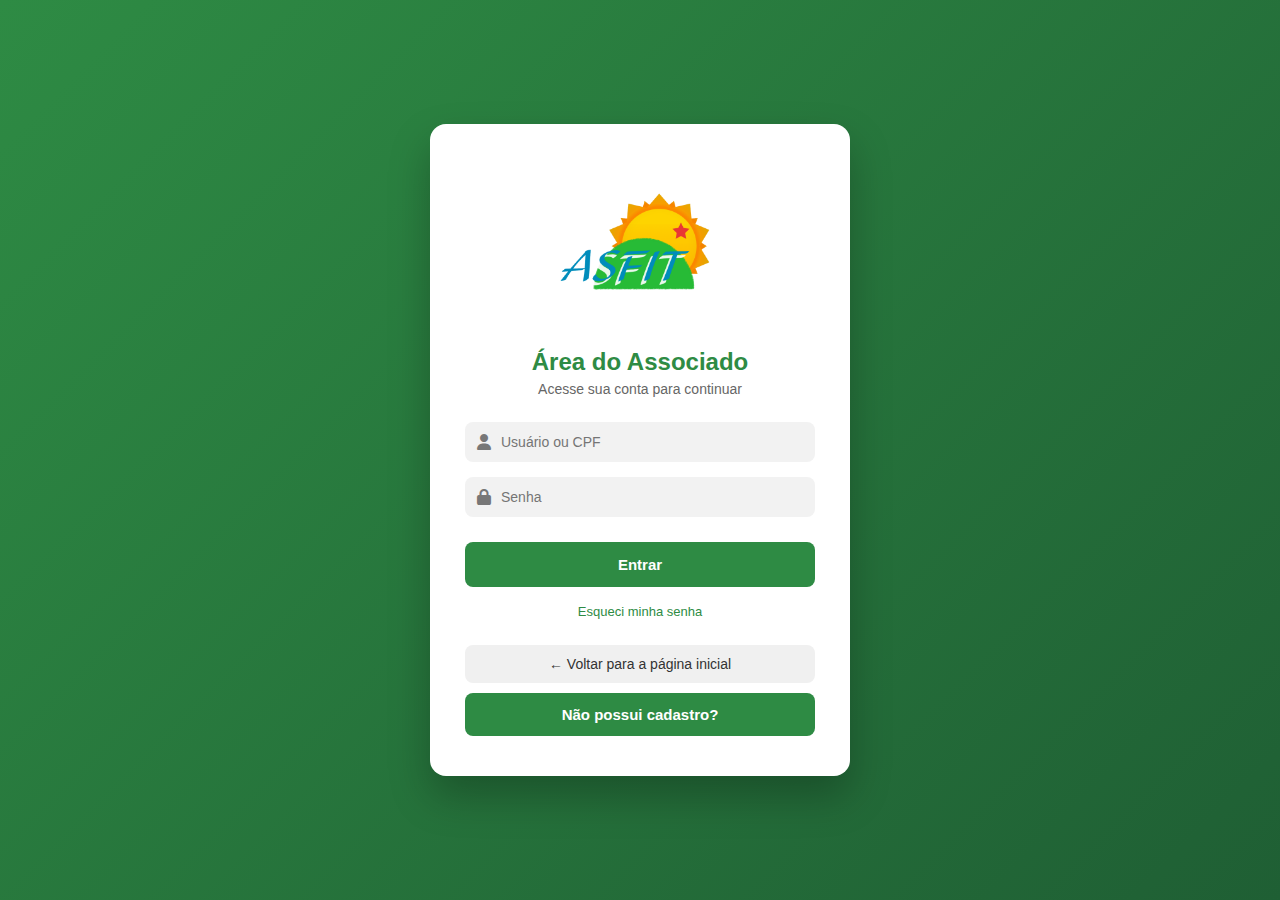
<file: login.html>
<!DOCTYPE html>
<html lang="pt-br">
<head>
    <meta charset="UTF-8">
    <meta name="viewport" content="width=device-width, initial-scale=1.0">
    <title>ASFIT - Login</title>

    <!-- Favicon -->
    <link rel="icon" type="image/png" href="img/lofo-asfit.png">

    <!-- Font Awesome -->
    <link rel="stylesheet" href="https://cdnjs.cloudflare.com/ajax/libs/font-awesome/6.5.1/css/all.min.css">

    <!-- Google Font -->
    <link href="https://fonts.googleapis.com/css2?family=Montserrat:wght@400;600;700&display=swap" rel="stylesheet">

    <!-- CSS -->
    <link rel="stylesheet" href="style.css">
</head>

<body>

<section class="login-container">

    <div class="login-card">

        <!-- Logo -->
        <img src="img/logo-asfit2-banner.png" alt="Logo ASFIT" class="login-logo">

        <h2>Área do Associado</h2>
        <p>Acesse sua conta para continuar</p>

        <form class="login-form">

            <div class="input-group">
                <i class="fa-solid fa-user"></i>
                <input type="text" placeholder="Usuário ou CPF" required>
            </div>

            <div class="input-group">
                <i class="fa-solid fa-lock"></i>
                <input type="password" placeholder="Senha" required>
            </div>

            <button type="submit" class="login-user-btn">
                Entrar
            </button>

        </form>

        <!-- LINKS -->
        <div class="login-links">
            <a href="#">Esqueci minha senha</a>
        </div>

        <!-- BOTÕES DE AÇÃO -->
        <div class="login-actions">
            <a href="index.html" class="btn-secondary">
                ← Voltar para a página inicial
            </a>

            <a href="cadastro.html" class="btn-primary">
                Não possui cadastro?
            </a>
        </div>

    </div>

</section>

</body>
</html>
</file>
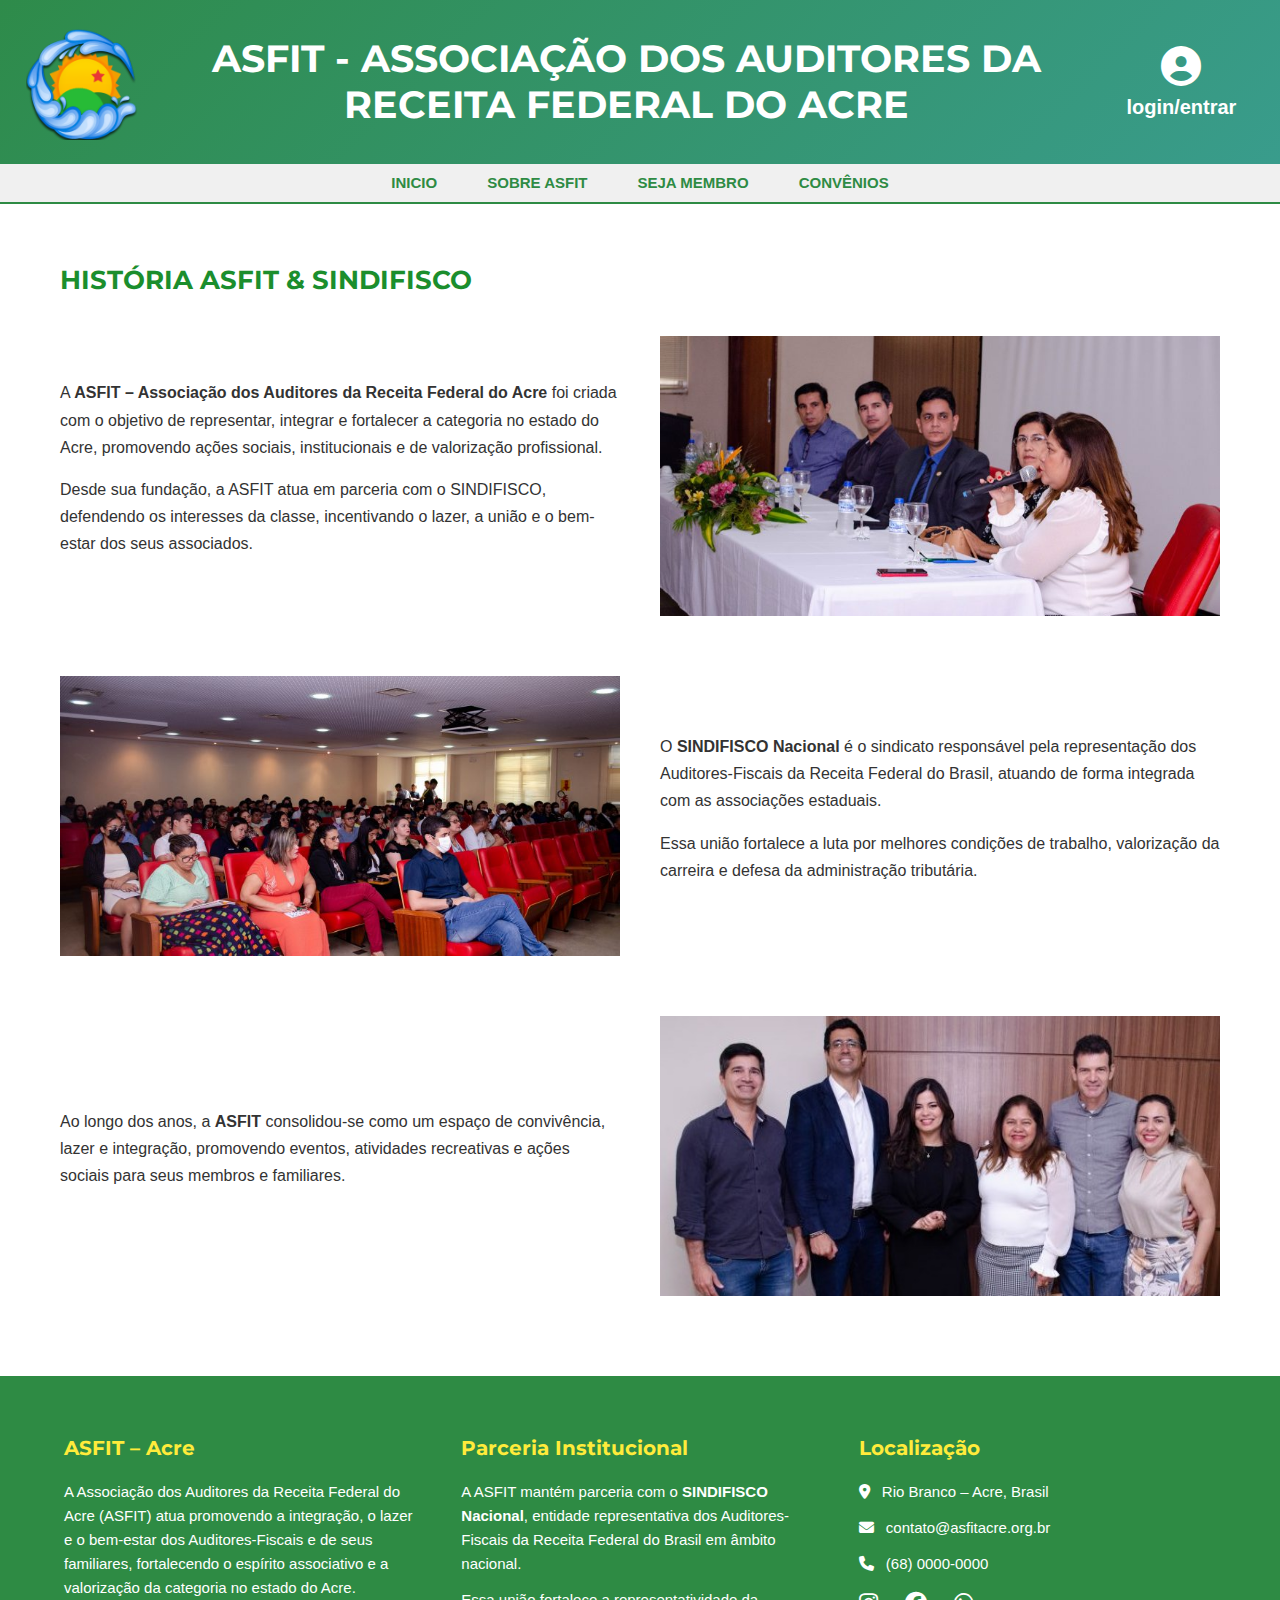
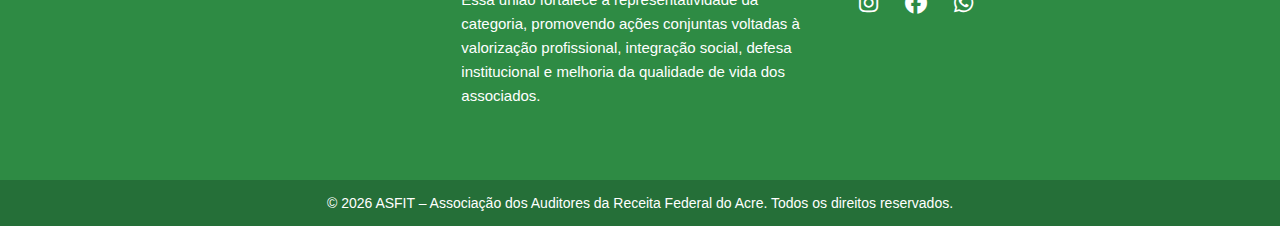
<file: sobre.html>
<!DOCTYPE html>
<html lang="pt-br">
<head>
    <meta charset="UTF-8">
    <meta name="viewport" content="width=device-width, initial-scale=1.0">
    <title>ASFIT - Acre</title>
    <link rel="icon" type="image/png" href="img/logo-asfit.png">

    <link rel="stylesheet" href="https://cdnjs.cloudflare.com/ajax/libs/font-awesome/6.5.1/css/all.min.css">

    <link href="https://fonts.googleapis.com/css2?family=Montserrat:wght@700&display=swap" rel="stylesheet">
    <link rel="stylesheet" href="style.css">
</head>
<body>

<header>
    <div class="header-main">
        <div class="logo-box">
            <img src="img/logo-asfit.png" alt="Logo ASFIT" class="logo-img">
        </div>

        <h1 class="main-title">
            ASFIT - ASSOCIAÇÃO DOS AUDITORES DA RECEITA FEDERAL DO ACRE
        </h1>

        <div class="user-access">
            <a href="login.html" class="login-btn">
                <i class="fa-solid fa-circle-user"></i>
                <span>login/entrar</span>
            </a>
        </div>
    </div>

    <nav class="nav-bar">
        <ul>
            <li><a href="index.html">INICIO</a></li>
            <li><a href="sobre.html">SOBRE ASFIT</a></li>
            <li><a href="membro.html">SEJA MEMBRO</a></li>
            <li><a href="membro.html">CONVÊNIOS</a></li>
                   
        </ul>
    </nav>
</header>


<main class="historia-container">

    <h2 class="historia-title">HISTÓRIA ASFIT & SINDIFISCO</h2>

    <!-- BLOCO 1 -->
    <section class="historia-bloco">
        <div class="historia-texto">
            <p>
                A <strong>ASFIT – Associação dos Auditores da Receita Federal do Acre</strong>
                foi criada com o objetivo de representar, integrar e fortalecer
                a categoria no estado do Acre, promovendo ações sociais,
                institucionais e de valorização profissional.
            </p>

            <p>
                Desde sua fundação, a ASFIT atua em parceria com o SINDIFISCO,
                defendendo os interesses da classe, incentivando o lazer,
                a união e o bem-estar dos seus associados.
            </p>
        </div>

        <div class="historia-imagem">
            <img src="img/diretoria-2.jpg" alt="História da ASFIT">
        </div>
    </section>

    <!-- BLOCO 2 -->
    <section class="historia-bloco reverse">

        <div class="historia-imagem">
            <img src="img/diretoria-1.jpg" alt="ASFIT e SINDIFISCO">
        </div>

        <div class="historia-texto">
            <p>
                O <strong>SINDIFISCO Nacional</strong>  é o sindicato responsável pela
                representação dos Auditores-Fiscais da Receita Federal
                do Brasil, atuando de forma integrada com as associações
                estaduais.
            </p>

            <p>
                Essa união fortalece a luta por melhores condições de trabalho,
                valorização da carreira e defesa da administração tributária.
            </p>
        </div>
    </section>

    <!-- BLOCO 3 -->
    <section class="historia-bloco">
        <div class="historia-texto">
            <p>
                Ao longo dos anos, a <strong>ASFIT </strong>consolidou-se como um espaço de
                convivência, lazer e integração, promovendo eventos,
                atividades recreativas e ações sociais para seus membros
                e familiares.
            </p>
        </div>

        <div class="historia-imagem">
            <img src="img/diretoria-3.jpg" alt="Eventos ASFIT">
        </div>
    </section>

</main>


<footer class="footer">

    <div class="footer-container">

        <!-- SOBRE ASFIT -->
        <div class="footer-col">
            <h4>ASFIT – Acre</h4>
            <p>
                A Associação dos Auditores da Receita Federal do Acre (ASFIT)
                atua promovendo a integração, o lazer e o bem-estar dos
                Auditores-Fiscais e de seus familiares, fortalecendo o espírito
                associativo e a valorização da categoria no estado do Acre.
            </p>
        </div>

        <!-- PARCERIA -->
        <div class="footer-col">
            <h4>Parceria Institucional</h4>
            <p>
                A ASFIT mantém parceria com o <strong>SINDIFISCO Nacional</strong>,
                entidade representativa dos Auditores-Fiscais da Receita Federal
                do Brasil em âmbito nacional.
            </p>
            <p>
                Essa união fortalece a representatividade da categoria,
                promovendo ações conjuntas voltadas à valorização profissional,
                integração social, defesa institucional e melhoria da qualidade
                de vida dos associados.
            </p>
        </div>

        <!-- LOCALIZAÇÃO E CONTATO -->
        <div class="footer-col">
            <h4>Localização</h4>
            <p>
                <i class="fa-solid fa-location-dot"></i>
                Rio Branco – Acre, Brasil
            </p>

            <p>
                <i class="fa-solid fa-envelope"></i>
                contato@asfitacre.org.br
            </p>

            <p>
                <i class="fa-solid fa-phone"></i>
                (68) 0000-0000
            </p>

            <div class="footer-social">
                <a href="#"><i class="fa-brands fa-instagram"></i></a>
                <a href="#"><i class="fa-brands fa-facebook"></i></a>
                <a href="#"><i class="fa-brands fa-whatsapp"></i></a>
            </div>
        </div>

    </div>

    <!-- linha inferior -->
    <div class="footer-bottom">
        <p>
            © 2026 ASFIT – Associação dos Auditores da Receita Federal do Acre.
            Todos os direitos reservados.
        </p>
    </div>

</footer>





</body>
</html>
</file>
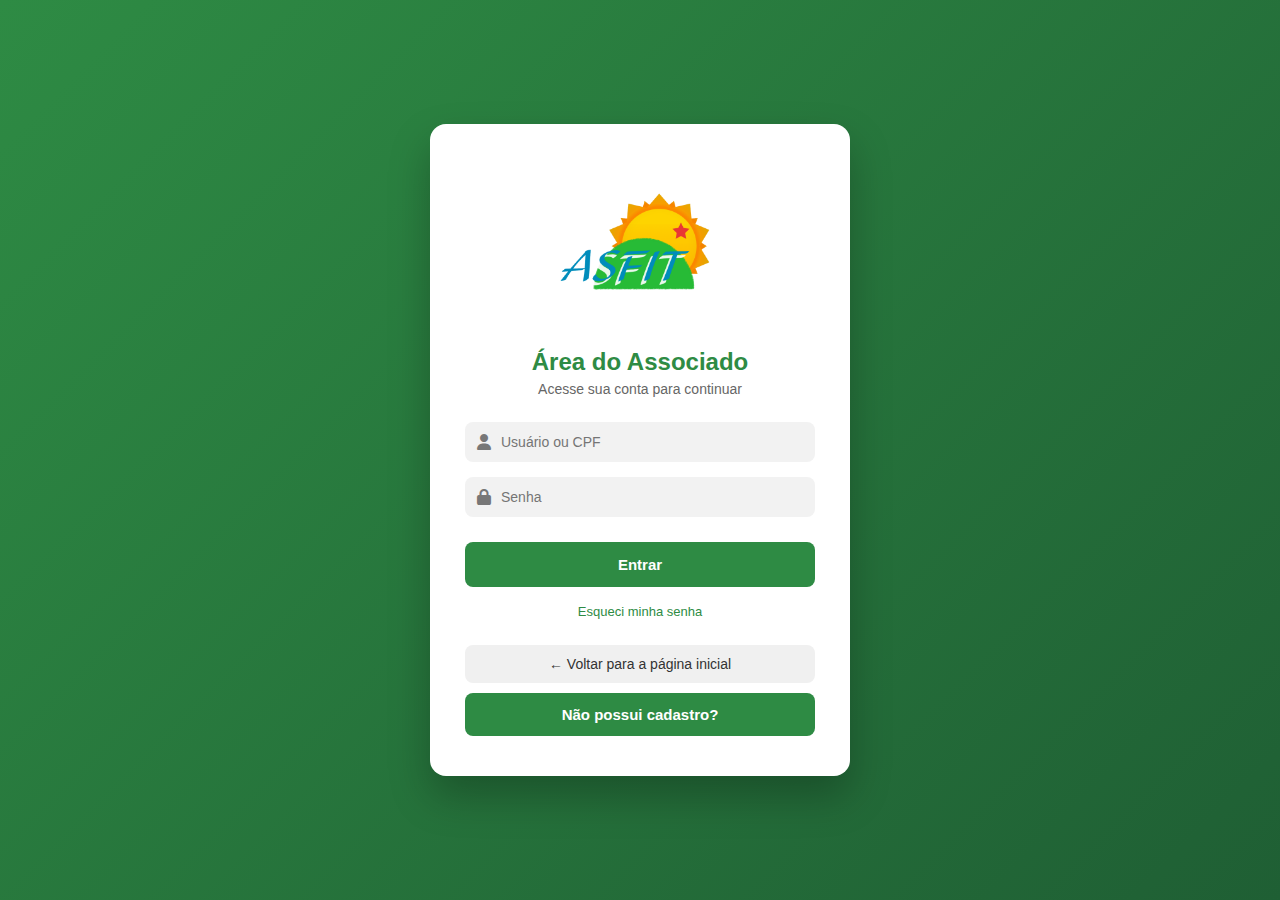
<file: site-asfit/login.html>
<!DOCTYPE html>
<html lang="pt-br">
<head>
    <meta charset="UTF-8">
    <meta name="viewport" content="width=device-width, initial-scale=1.0">
    <title>ASFIT - Login</title>

    <!-- Favicon -->
    <link rel="icon" type="image/png" href="img/lofo-asfit.png">

    <!-- Font Awesome -->
    <link rel="stylesheet" href="https://cdnjs.cloudflare.com/ajax/libs/font-awesome/6.5.1/css/all.min.css">

    <!-- Google Font -->
    <link href="https://fonts.googleapis.com/css2?family=Montserrat:wght@400;600;700&display=swap" rel="stylesheet">

    <!-- CSS -->
    <link rel="stylesheet" href="style.css">
</head>

<body>

<section class="login-container">

    <div class="login-card">

        <!-- Logo -->
        <img src="img/logo-asfit2-banner.png" alt="Logo ASFIT" class="login-logo">

        <h2>Área do Associado</h2>
        <p>Acesse sua conta para continuar</p>

        <form class="login-form">

            <div class="input-group">
                <i class="fa-solid fa-user"></i>
                <input type="text" placeholder="Usuário ou CPF" required>
            </div>

            <div class="input-group">
                <i class="fa-solid fa-lock"></i>
                <input type="password" placeholder="Senha" required>
            </div>

            <button type="submit" class="login-user-btn">
                Entrar
            </button>

        </form>

        <!-- LINKS -->
        <div class="login-links">
            <a href="#">Esqueci minha senha</a>
        </div>

        <!-- BOTÕES DE AÇÃO -->
        <div class="login-actions">
            <a href="index.html" class="btn-secondary">
                ← Voltar para a página inicial
            </a>

            <a href="cadastro.html" class="btn-primary">
                Não possui cadastro?
            </a>
        </div>

    </div>

</section>

</body>
</html>
</file>
<file: style.css>
/* Reset básico para tirar espaços automáticos do navegador */
* {
    margin: 0;
    padding: 0;
    box-sizing: border-box;
}

body {
    font-family: Arial, sans-serif;
}

/* --- ESTILO DO CABEÇALHO VERDE --- */
.header-main {
    background: linear-gradient(135deg, #2e8b4a, #399c8c);
    display: grid;
    grid-template-columns: auto 1fr auto;
    align-items: center;
    padding: 20px 2%;
    color: white;
}


.logo-img {
    height: 120px; /* Ajuste o tamanho da sua logo aqui */
}

/*titulo do site*/
.main-title {
    font-size: 38px;
    text-align: center;
    max-width: 900px;
    margin: 0 auto;
    line-height: 1.2;
    font-family: 'Montserrat', sans-serif;
}


/* --- ESTILO DO BOTÃO DE LOGIN --- */
.user-access {
    text-align: center;
}

.login-btn {
    text-decoration: none;
    color: white;
    display: flex;
    flex-direction: column;
    align-items: center;
    gap: 5px;
    padding: 15px 18px;
    border-radius: 8px;
    transition: background 0.3s, transform 0.2s;
}

.login-btn:hover {
    background: rgba(255, 255, 255, 0.15);
    transform: translateY(-2px);
}


.login-btn i {
    font-size: 2.5rem; /* Tamanho do ícone de usuário */
    margin-bottom: 5px;
}

.login-btn span {
    font-size: 20px;
    font-weight: bold;
}

/* --- ESTILO DA BARRA DE MENU CINZA --- */
.nav-bar {
    background-color: #f0f0f0;
    padding: 10px 0;
    border-bottom: 2px solid #2e8b44;
}

.nav-bar ul {
    list-style: none;
    display: flex;
    justify-content: center;
    gap: 50px;
}

.nav-bar a {
    text-decoration: none;
    color: #2e8b44;
    font-weight: bold;
    font-size: 15px;
    position: relative;
    padding: 5px 0;
}

/* efeito de underline animado */
.nav-bar a::after {
    content: "";
    position: absolute;
    left: 0;
    bottom: -4px;
    width: 0%;
    height: 3px;
    background-color: #2e8b44;
    transition: width 0.3s ease;
}

.nav-bar a:hover::after {
    width: 100%;
}


.banner {
    height: 700px;
    position: relative;
    overflow: hidden;
}

/* container do carousel */
.carousel {
    width: 100%;
    height: 100%;
    position: relative;
}

/* slides */
.slide {
    position: absolute;
    width: 100%;
    height: 100%;
    background-size: cover;
    background-position: center;
    opacity: 0;
    transition: opacity 1s ease-in-out;
}

/* slide ativo */
.slide.active {
    opacity: 1;
}

/* texto central */
.banner-text {
    position: absolute;
    top: 50%;
    left: 50%;
    transform: translate(-50%, -50%);
    color: white;
    text-align: center;
    background: rgba(0, 0, 0, 0.45); /* escurece p/ leitura */
    padding: 30px 40px;
    border-radius: 10px;
}

.banner-text h2 {
    font-size: 48px;
    margin-bottom: 15px;
}

.banner-text p {
    font-size: 22px;
}


/*css da galeria*/

/* seção geral */
.galeria-info {
    padding: 60px 5%;
    background-color: #f5f5f5;
}

/* ----- 3 imagens ----- */
.galeria {
    display: grid;
    grid-template-columns: repeat(3, 1fr);
    gap: 30px;
    margin-bottom: 60px;
}

.galeria-item img {
    width: 100%;
    height: 500px;
    object-fit: cover;
    border-radius: 12px;
    box-shadow: 0 6px 15px rgba(0,0,0,0.15);
    transition: transform 0.3s;
}

.galeria-item img:hover {
    transform: scale(1.05);
}

/* ----- card de informação ----- */
.card-info {
    display: grid;
    grid-template-columns: 1fr 2fr;
    gap: 30px;
    background-color: #e0e0e0;
    padding: 40px;
    border-radius: 15px;
    align-items: center;
}

.card-img img {
    width: 100%;
    border-radius: 12px;
}

/* texto do card */
.card-texto h3 {
    font-size: 42px;
    margin-bottom: 60px;
    color: #2e8b44;
    font-family: 'Montserrat', sans-serif;
}

.card-texto p {
    font-size: 20px;
    line-height: 1.6;
    color: #333;
}


.footer {
    background-color: #2e8b44;
    color: #ffffff;
    margin-top: 80px;
    font-size: 15px;
}

.footer-container {
    display: grid;
    grid-template-columns: repeat(3, 1fr);
    gap: 40px;
    padding: 60px 5%;
}

.footer-col h4 {
    font-size: 20px;
    margin-bottom: 20px;
    color: #ffeb3b;
    font-family: 'Montserrat', sans-serif;
}

.footer-col p {
    line-height: 1.6;
    margin-bottom: 12px;
}

.footer-col i {
    margin-right: 8px;
}

/* redes sociais */
.footer-social {
    margin-top: 15px;
}

.footer-social a {
    color: white;
    font-size: 22px;
    margin-right: 15px;
    transition: transform 0.3s, color 0.3s;
}

.footer-social a:hover {
    color: #ffeb3b;
    transform: scale(1.2);
}

/* parte inferior */
.footer-bottom {
    background-color: #256f38;
    text-align: center;
    padding: 15px;
    font-size: 14px;
}
.btn-saiba-mais {
    
    display: inline-block;
    margin-top: 25px;
    padding: 12px 30px;
    background-color: #2e8b44;
    color: #ffffff;
    text-decoration: none;
    font-weight: bold;
    font-size: 16px;
    border-radius: 30px;
    transition: background 0.3s, transform 0.2s;
}

.btn-saiba-mais:hover {
    background-color: #256f38;
    transform: translateY(-3px);

}


/*CSS DA PAGINA LOGIN*/

/* ---------- LOGIN PAGE ---------- */


/* FUNDO DA PÁGINA */
.login-container {
    min-height: 100vh;
    background: linear-gradient(135deg, #2e8b44, #1f5f34);
    display: flex;
    align-items: center;
    justify-content: center;
}

/* CARD DO LOGIN */
.login-card {
    background: #ffffff;
    width: 100%;
    max-width: 420px;
    padding: 40px 35px;
    border-radius: 16px;
    text-align: center;
    box-shadow: 0 20px 40px rgba(0, 0, 0, 0.25);
    animation: fadeIn 0.6s ease-in-out;
}

/* ANIMAÇÃO */
@keyframes fadeIn {
    from {
        opacity: 0;
        transform: translateY(15px);
    }
    to {
        opacity: 1;
        transform: translateY(0);
    }
}

/* LOGO */
.login-logo {
    width: 170px;
    margin-bottom: 10px;
}

/* TÍTULO */
.login-card h2 {
    font-size: 24px;
    font-weight: 700;
    color: #2e8b44;
    margin-bottom: 5px;
}

/* SUBTÍTULO */
.login-card p {
    font-size: 14px;
    color: #666;
    margin-bottom: 25px;
}

/* FORMULÁRIO */
.login-form {
    width: 100%;
}

/* INPUTS */
.input-group {
    display: flex;
    align-items: center;
    background: #f2f2f2;
    border-radius: 8px;
    padding: 12px;
    margin-bottom: 15px;
}

.input-group i {
    color: #777;
    margin-right: 10px;
    font-size: 16px;
}

.input-group input {
    border: none;
    outline: none;
    background: transparent;
    width: 100%;
    font-size: 14px;
}

/* BOTÃO ENTRAR */
.login-user-btn {
    width: 100%;
    padding: 14px;
    background: #2e8b44;
    border: none;
    border-radius: 8px;
    color: #fff;
    font-size: 15px;
    font-weight: 600;
    cursor: pointer;
    transition: 0.3s;
    margin-top: 10px;
}

.login-user-btn:hover {
    background: #256f38;
}

/* LINKS */
.login-links {
    margin-top: 15px;
}

.login-links a {
    font-size: 13px;
    color: #2e8b44;
    text-decoration: none;
}

.login-links a:hover {
    text-decoration: underline;
}

/* AÇÕES */
.login-actions {
    margin-top: 25px;
    display: flex;
    flex-direction: column;
    gap: 10px;
}

/* BOTÃO VOLTAR */
.btn-secondary {
    text-align: center;
    padding: 11px;
    border-radius: 8px;
    background: #f0f0f0;
    color: #333;
    text-decoration: none;
    font-size: 14px;
    transition: 0.3s;
}

.btn-secondary:hover {
    background: #dddddd;
}

/* BOTÃO CADASTRO */
.btn-primary {
    text-align: center;
    padding: 13px;
    border-radius: 8px;
    background: #2e8b44;
    color: #ffffff;
    text-decoration: none;
    font-size: 15px;
    font-weight: 600;
    transition: 0.3s;
}

.btn-primary:hover {
    background: #256f38;
}

/* RESPONSIVO */
@media (max-width: 480px) {
    .login-card {
        padding: 30px 25px;
    }

    .login-logo {
        width: 100px;
    }
}


/*CSS DA PAGINA SOBRE*/


/* ===== HISTÓRIA ===== */

.historia-container {
    max-width: 1200px;
    margin: 60px auto;
    padding: 0 20px;
}

.historia-title {
    font-family: 'Montserrat', sans-serif;
    color: #1b8e2d;
    font-size: 26px;
    margin-bottom: 40px;
}

/* Blocos */
.historia-bloco {
    display: flex;
    align-items: center;
    justify-content: space-between;
    gap: 40px;
    margin-bottom: 60px;
}

/* Inverte lado imagem/texto */
.historia-bloco .reverse {
    flex-direction: row-reverse;
}

.historia-texto {
    flex: 1;
}

.historia-texto p {
    font-size: 16px;
    line-height: 1.7;
    color: #333;
    margin-bottom: 15px;
}

.historia-imagem {
    flex: 1;
    background-color: #ccc;
    display: flex;
    align-items: center;
    justify-content: center;
}

.historia-imagem img {
    width: 100%;
    height: auto;
    max-height: 280px;
    object-fit: cover;
}

/* Responsivo */
@media (max-width: 768px) {
    .historia-bloco,
    .historia-bloco.reverse {
        flex-direction: column;
    }
}
</file>
<file: site-asfit/style.css>
/* Reset básico para tirar espaços automáticos do navegador */
* {
    margin: 0;
    padding: 0;
    box-sizing: border-box;
}

body {
    font-family: Arial, sans-serif;
}

/* --- ESTILO DO CABEÇALHO VERDE --- */
.header-main {
    background: linear-gradient(135deg, #2e8b4a, #399c8c);
    display: grid;
    grid-template-columns: auto 1fr auto;
    align-items: center;
    padding: 20px 2%;
    color: white;
}


.logo-img {
    height: 120px; /* Ajuste o tamanho da sua logo aqui */
}

/*titulo do site*/
.main-title {
    font-size: 38px;
    text-align: center;
    max-width: 900px;
    margin: 0 auto;
    line-height: 1.2;
    font-family: 'Montserrat', sans-serif;
}


/* --- ESTILO DO BOTÃO DE LOGIN --- */
.user-access {
    text-align: center;
}

.login-btn {
    text-decoration: none;
    color: white;
    display: flex;
    flex-direction: column;
    align-items: center;
    gap: 5px;
    padding: 15px 18px;
    border-radius: 8px;
    transition: background 0.3s, transform 0.2s;
}

.login-btn:hover {
    background: rgba(255, 255, 255, 0.15);
    transform: translateY(-2px);
}


.login-btn i {
    font-size: 3.5rem; /* Tamanho do ícone de usuário */
    margin-bottom: 5px;
}

.login-btn span {
    font-size: 20px;
    font-weight: bold;
}

/* --- ESTILO DA BARRA DE MENU CINZA --- */
.nav-bar {
    background-color: #f0f0f0;
    padding: 10px 0;
    border-bottom: 2px solid #2e8b44;
}

.nav-bar ul {
    list-style: none;
    display: flex;
    justify-content: center;
    gap: 50px;
}

.nav-bar a {
    text-decoration: none;
    color: #2e8b44;
    font-weight: bold;
    font-size: 15px;
    position: relative;
    padding: 5px 0;
}

/* efeito de underline animado */
.nav-bar a::after {
    content: "";
    position: absolute;
    left: 0;
    bottom: -4px;
    width: 0%;
    height: 3px;
    background-color: #2e8b44;
    transition: width 0.3s ease;
}

.nav-bar a:hover::after {
    width: 100%;
}


.banner {
    height: 700px;
    position: relative;
    overflow: hidden;
}

/* container do carousel */
.carousel {
    width: 100%;
    height: 100%;
    position: relative;
}

/* slides */
.slide {
    position: absolute;
    width: 100%;
    height: 100%;
    background-size: cover;
    background-position: center;
    opacity: 0;
    transition: opacity 1s ease-in-out;
}

/* slide ativo */
.slide.active {
    opacity: 1;
}

/* texto central */
.banner-text {
    position: absolute;
    top: 50%;
    left: 50%;
    transform: translate(-50%, -50%);
    color: white;
    text-align: center;
    background: rgba(0, 0, 0, 0.45); /* escurece p/ leitura */
    padding: 30px 40px;
    border-radius: 10px;
}

.banner-text h2 {
    font-size: 48px;
    margin-bottom: 15px;
}

.banner-text p {
    font-size: 22px;
}


/*css da galeria*/

/* seção geral */
.galeria-info {
    padding: 60px 5%;
    background-color: #f5f5f5;
}

/* ----- 3 imagens ----- */
.galeria {
    display: grid;
    grid-template-columns: repeat(3, 1fr);
    gap: 30px;
    margin-bottom: 60px;
}

.galeria-item img {
    width: 100%;
    height: 500px;
    object-fit: cover;
    border-radius: 12px;
    box-shadow: 0 6px 15px rgba(0,0,0,0.15);
    transition: transform 0.3s;
}

.galeria-item img:hover {
    transform: scale(1.05);
}

/* ----- card de informação ----- */
.card-info {
    display: grid;
    grid-template-columns: 1fr 2fr;
    gap: 30px;
    background-color: #e0e0e0;
    padding: 40px;
    border-radius: 15px;
    align-items: center;
}

.card-img img {
    width: 100%;
    border-radius: 12px;
}

/* texto do card */
.card-texto h3 {
    font-size: 42px;
    margin-bottom: 60px;
    color: #2e8b44;
    font-family: 'Montserrat', sans-serif;
}

.card-texto p {
    font-size: 20px;
    line-height: 1.6;
    color: #333;
}


.footer {
    background-color: #2e8b44;
    color: #ffffff;
    margin-top: 80px;
    font-size: 15px;
}

.footer-container {
    display: grid;
    grid-template-columns: repeat(3, 1fr);
    gap: 40px;
    padding: 60px 5%;
}

.footer-col h4 {
    font-size: 20px;
    margin-bottom: 20px;
    color: #ffeb3b;
    font-family: 'Montserrat', sans-serif;
}

.footer-col p {
    line-height: 1.6;
    margin-bottom: 12px;
}

.footer-col i {
    margin-right: 8px;
}

/* redes sociais */
.footer-social {
    margin-top: 15px;
}

.footer-social a {
    color: white;
    font-size: 22px;
    margin-right: 15px;
    transition: transform 0.3s, color 0.3s;
}

.footer-social a:hover {
    color: #ffeb3b;
    transform: scale(1.2);
}

/* parte inferior */
.footer-bottom {
    background-color: #256f38;
    text-align: center;
    padding: 15px;
    font-size: 14px;
}
.btn-saiba-mais {
    
    display: inline-block;
    margin-top: 25px;
    padding: 12px 30px;
    background-color: #2e8b44;
    color: #ffffff;
    text-decoration: none;
    font-weight: bold;
    font-size: 16px;
    border-radius: 30px;
    transition: background 0.3s, transform 0.2s;
}

.btn-saiba-mais:hover {
    background-color: #256f38;
    transform: translateY(-3px);

}


/*CSS DA PAGINA LOGIN*/

/* ---------- LOGIN PAGE ---------- */



/* ===============================
   LOGIN - ASFIT
   =============================== */



/* FUNDO DA PÁGINA */
.login-container {
    min-height: 100vh;
    background: linear-gradient(135deg, #2e8b44, #1f5f34);
    display: flex;
    align-items: center;
    justify-content: center;
}

/* CARD DO LOGIN */
.login-card {
    background: #ffffff;
    width: 100%;
    max-width: 420px;
    padding: 40px 35px;
    border-radius: 16px;
    text-align: center;
    box-shadow: 0 20px 40px rgba(0, 0, 0, 0.25);
    animation: fadeIn 0.6s ease-in-out;
}

/* ANIMAÇÃO */
@keyframes fadeIn {
    from {
        opacity: 0;
        transform: translateY(15px);
    }
    to {
        opacity: 1;
        transform: translateY(0);
    }
}

/* LOGO */
.login-logo {
    width: 170px;
    margin-bottom: 10px;
}

/* TÍTULO */
.login-card h2 {
    font-size: 24px;
    font-weight: 700;
    color: #2e8b44;
    margin-bottom: 5px;
}

/* SUBTÍTULO */
.login-card p {
    font-size: 14px;
    color: #666;
    margin-bottom: 25px;
}

/* FORMULÁRIO */
.login-form {
    width: 100%;
}

/* INPUTS */
.input-group {
    display: flex;
    align-items: center;
    background: #f2f2f2;
    border-radius: 8px;
    padding: 12px;
    margin-bottom: 15px;
}

.input-group i {
    color: #777;
    margin-right: 10px;
    font-size: 16px;
}

.input-group input {
    border: none;
    outline: none;
    background: transparent;
    width: 100%;
    font-size: 14px;
}

/* BOTÃO ENTRAR */
.login-user-btn {
    width: 100%;
    padding: 14px;
    background: #2e8b44;
    border: none;
    border-radius: 8px;
    color: #fff;
    font-size: 15px;
    font-weight: 600;
    cursor: pointer;
    transition: 0.3s;
    margin-top: 10px;
}

.login-user-btn:hover {
    background: #256f38;
}

/* LINKS */
.login-links {
    margin-top: 15px;
}

.login-links a {
    font-size: 13px;
    color: #2e8b44;
    text-decoration: none;
}

.login-links a:hover {
    text-decoration: underline;
}

/* AÇÕES */
.login-actions {
    margin-top: 25px;
    display: flex;
    flex-direction: column;
    gap: 10px;
}

/* BOTÃO VOLTAR */
.btn-secondary {
    text-align: center;
    padding: 11px;
    border-radius: 8px;
    background: #f0f0f0;
    color: #333;
    text-decoration: none;
    font-size: 14px;
    transition: 0.3s;
}

.btn-secondary:hover {
    background: #dddddd;
}

/* BOTÃO CADASTRO */
.btn-primary {
    text-align: center;
    padding: 13px;
    border-radius: 8px;
    background: #2e8b44;
    color: #ffffff;
    text-decoration: none;
    font-size: 15px;
    font-weight: 600;
    transition: 0.3s;
}

.btn-primary:hover {
    background: #256f38;
}

/* RESPONSIVO */
@media (max-width: 480px) {
    .login-card {
        padding: 30px 25px;
    }

    .login-logo {
        width: 100px;
    }
}
</file>
